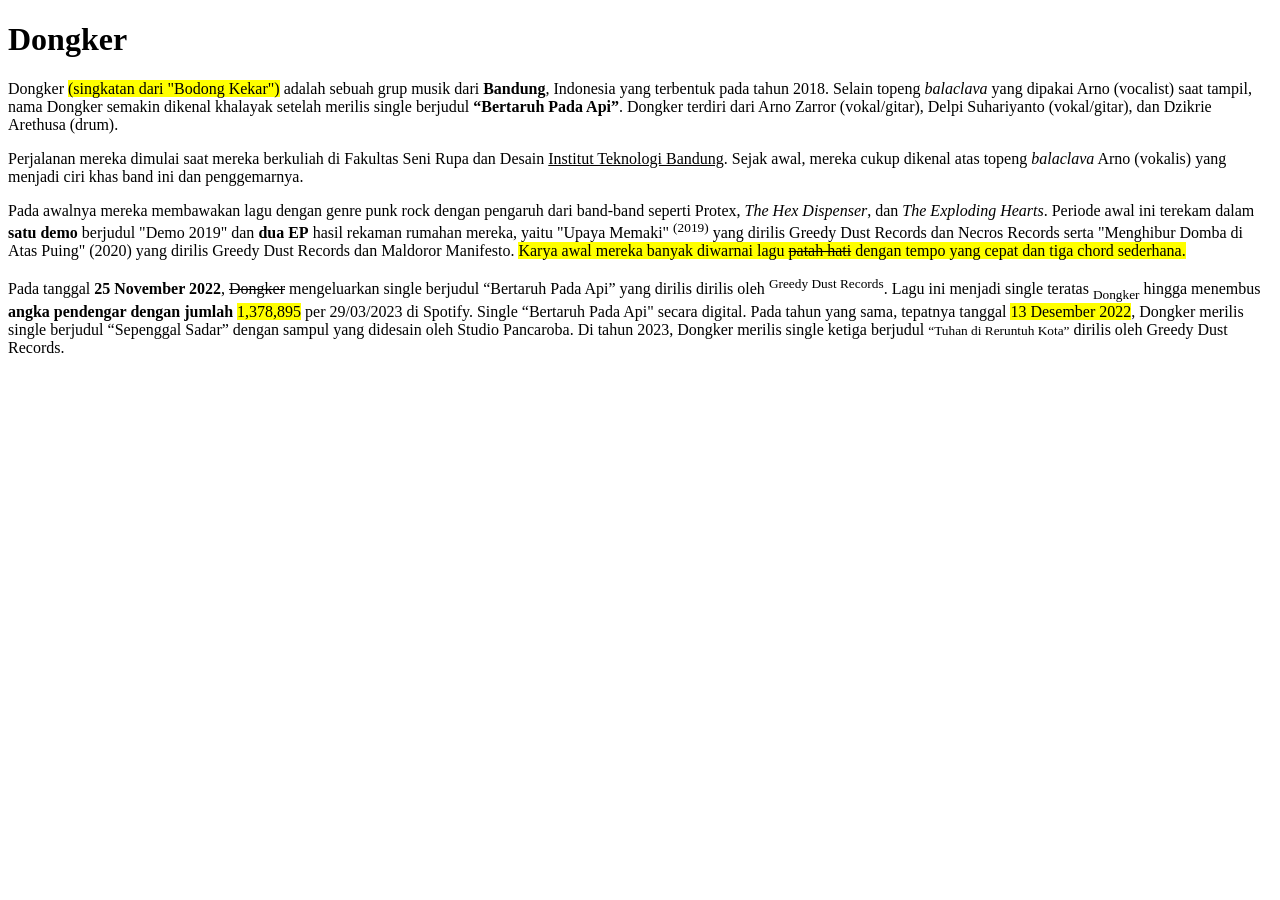
<file: Latihan-1.html>
<!DOCTYPE html>
<html lang="en">
<head>
    <meta charset="UTF-8">
    <meta name="viewport" content="width=device-width, initial-scale=1.0">
    <title>Document</title>
</head>
<body>
    <h1>Dongker</h1>

    <p>Dongker <mark>(singkatan dari "Bodong Kekar")</mark>  adalah sebuah grup musik dari <b>Bandung</b>, Indonesia yang terbentuk pada tahun 2018. Selain topeng <i>balaclava</i> yang dipakai Arno (vocalist) saat tampil, nama Dongker semakin dikenal khalayak setelah merilis single berjudul <strong>“Bertaruh Pada Api”</strong>. Dongker terdiri dari Arno Zarror (vokal/gitar), Delpi Suhariyanto (vokal/gitar), dan Dzikrie Arethusa (drum).</p>

    <p>Perjalanan mereka dimulai saat mereka berkuliah di Fakultas Seni Rupa dan Desain <ins>Institut Teknologi Bandung</ins>. Sejak awal, mereka cukup dikenal atas topeng <i>balaclava</i> Arno (vokalis) yang menjadi ciri khas band ini dan penggemarnya.</p>

    <p>Pada awalnya mereka membawakan lagu dengan genre punk rock dengan pengaruh dari band-band seperti Protex, <i>The Hex Dispenser</i>, dan <i>The Exploding Hearts</i>. Periode awal ini terekam dalam <strong>satu demo</strong> berjudul "Demo 2019" dan <b>dua EP</b> hasil rekaman rumahan mereka, yaitu "Upaya Memaki" <sup>(2019)</sup> yang dirilis Greedy Dust Records dan Necros Records serta "Menghibur Domba di Atas Puing" (2020) yang dirilis Greedy Dust Records dan Maldoror Manifesto. <mark>Karya awal mereka banyak diwarnai lagu <del>patah hati</del> dengan tempo yang cepat dan tiga chord sederhana.</mark></p>

    <p>Pada tanggal <b>25 November 2022</b>, <del>Dongker</del> mengeluarkan single berjudul “Bertaruh Pada Api” yang dirilis dirilis oleh <sup>Greedy Dust Records</sup>. Lagu ini menjadi single teratas <sub>Dongker</sub> hingga menembus <strong>angka pendengar dengan jumlah</strong> <mark>1,378,895</mark> per 29/03/2023 di Spotify. Single “Bertaruh Pada Api" secara digital. Pada tahun yang sama, tepatnya tanggal <mark>13 Desember 2022</mark>, Dongker merilis single berjudul “Sepenggal Sadar” dengan sampul yang didesain oleh Studio Pancaroba. Di tahun 2023, Dongker merilis single ketiga berjudul <small>“Tuhan di Reruntuh Kota”</small> dirilis oleh Greedy Dust Records.</p>
</body>
</html>
</file>
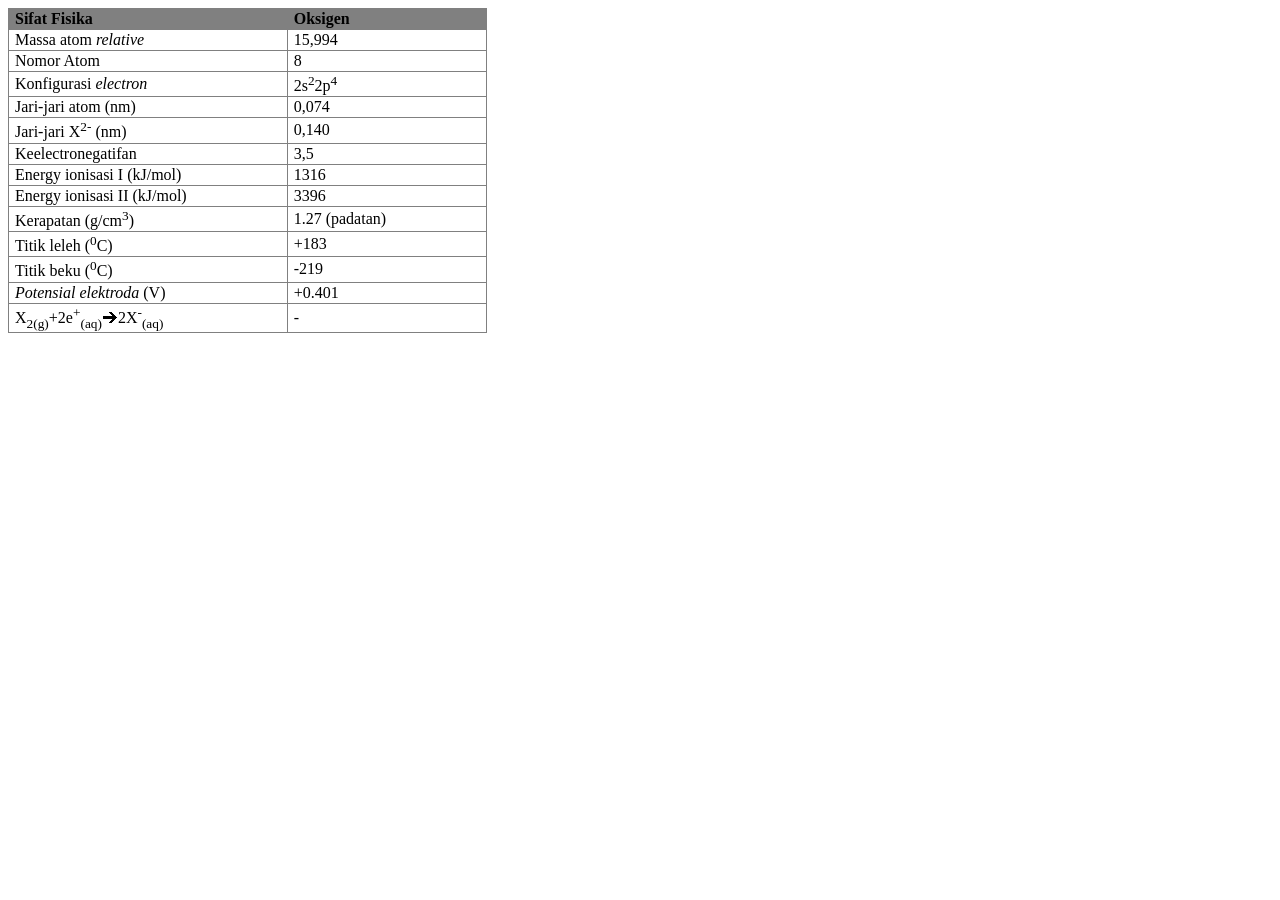
<file: Latihan-3.html>
<!DOCTYPE html>
<html lang="en">
<head>
    <meta charset="UTF-8">
    <meta name="viewport" content="width=device-width, initial-scale=1.0">
    <title>Document</title>
    <style>
        table {
            border-collapse: collapse;
        }

        th {
            background-color: gray;
            text-align: left;
        }

        th, td {
            padding-left: 6px;
            padding-right: 100px;
        }
    </style>
</head>
<body>
    <table border="1px">
        <tr>
            <th>Sifat Fisika</th>
            <th>Oksigen</th>
        </tr>

        <tr>
            <td>Massa atom <i>relative</i></td>
            <td>15,994</td>
        </tr>

        <tr>
            <td>Nomor Atom</td>
            <td>8</td>
        </tr>

        <tr>
            <td>Konfigurasi <i>electron</i></td>
            <td>2s<sup>2</sup>2p<sup>4</sup></td>
        </tr>

        <tr>
            <td>Jari-jari atom (nm)</td>
            <td>0,074</td>
        </tr>

        <tr>
            <td>Jari-jari X<sup>2-</sup> (nm)</td>
            <td>0,140</td>
        </tr>

        <tr>
            <td>Keelectronegatifan</td>
            <td>3,5</td>
        </tr>

        <tr>
            <td>Energy ionisasi I (kJ/mol)</td>
            <td>1316</td>
        </tr>

        <tr>
            <td>Energy ionisasi II (kJ/mol)</td>
            <td>3396</td>
        </tr>

        <tr>
            <td>Kerapatan (g/cm<sup>3</sup>)</td>
            <td>1.27 (padatan)</td>
        </tr>

        <tr>
            <td>Titik leleh (<sup>0</sup>C)</td>
            <td>+183</td>
        </tr>

        <tr>
            <td>Titik beku (<sup>0</sup>C)</td>
            <td>-219</td>
        </tr>

        <tr>
            <td><i>Potensial elektroda</i> (V)</td>
            <td>+0.401</td>
        </tr>

        <tr>
            <td>X<sub>2(g)</sub>+2e<sup>+</sup><sub>(aq)</sub>🡪2X<sup>-</sup><sub>(aq)</sub></td>
            <td>-</td>
        </tr>
    </table>
</body>
</html>
</file>
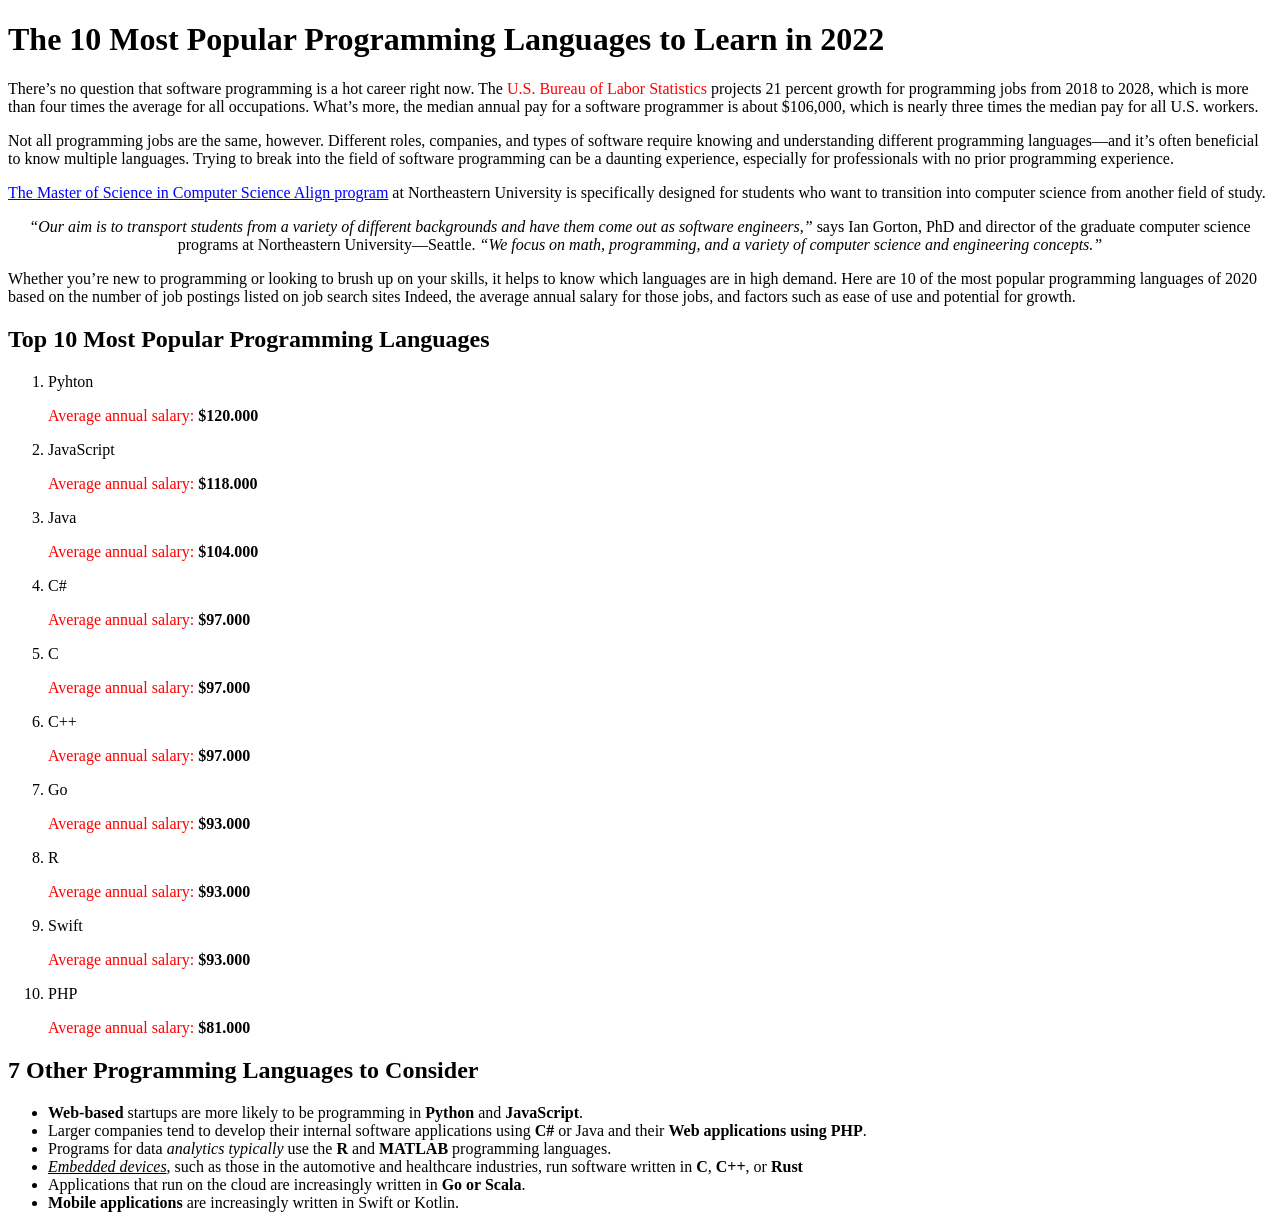
<file: Latihan-4.html>
<!DOCTYPE html>
<html lang="en">
<head>
    <meta charset="UTF-8">
    <meta name="viewport" content="width=device-width, initial-scale=1.0">
    <title>Document</title>
</head>
<body>
    <h1>The 10 Most Popular Programming Languages to Learn in 2022</h1>

    <p>There’s no question that software programming is a hot career right now.
    The <span style="color: red;">U.S. Bureau of Labor Statistics</span> projects 21 percent growth for
    programming jobs from 2018 to 2028, which is more than four times the
    average for all occupations. What’s more, the median annual pay for a
    software programmer is about $106,000, which is nearly three times the
    median pay for all U.S. workers.</p>

    <p>Not all programming jobs are the same, however. Different roles,
    companies, and types of software require knowing and understanding
    different programming languages—and it’s often beneficial to know
    multiple languages. Trying to break into the field of software programming
    can be a daunting experience, especially for professionals with no prior
    programming experience.</p>

    <p><span style="color: blue;"><u>The Master of Science in Computer Science Align program</u></span> at Northeastern
    University is specifically designed for students who want to transition into
    computer science from another field of study.
    </p>

    <p style="text-align: center;"><i>“Our aim is to transport students from a variety of different backgrounds
    and have them come out as software engineers,”</i> says Ian Gorton, PhD and
    director of the graduate computer science programs at Northeastern
    University—Seattle. <i>“We focus on math, programming, and a variety of
    computer science and engineering concepts.”</i>
    </p>

    <p>Whether you’re new to programming or looking to brush up on your skills,
    it helps to know which languages are in high demand. Here are 10 of the
    most popular programming languages of 2020 based on the number of job
    postings listed on job search sites Indeed, the average annual salary for
    those jobs, and factors such as ease of use and potential for growth.</p>

    <h2>Top 10 Most Popular Programming Languages</h2>
    <ol>
        <li>Pyhton</li>
        <p><span style="color: red;">Average annual salary:</span> <b>$120.000</b></p>
        <li>JavaScript</li>
        <p><span style="color: red;">Average annual salary:</span> <b>$118.000</b></p>
        <li>Java</li>
        <p><span style="color: red;">Average annual salary:</span> <b>$104.000</b></p>
        <li>C#</li>
        <p><span style="color: red;">Average annual salary:</span> <b>$97.000</b></p>
        <li>C</li>
        <p><span style="color: red;">Average annual salary:</span> <b>$97.000</b></p>
        <li>C++</li>
        <p><span style="color: red;">Average annual salary:</span> <b>$97.000</b></p>
        <li>Go</li>
        <p><span style="color: red;">Average annual salary:</span> <b>$93.000</b></p>
        <li>R</li>
        <p><span style="color: red;">Average annual salary:</span> <b>$93.000</b></p>
        <li>Swift</li>
        <p><span style="color: red;">Average annual salary:</span> <b>$93.000</b></p>
        <li>PHP</li>
        <p><span style="color: red;">Average annual salary:</span> <b>$81.000</b></p>
    </ol>

    <h2>7 Other Programming Languages to Consider</h2>
    <ul>
        <li><b>Web-based</b> startups are more likely to be programming in <b>Python</b> and <b>JavaScript</b>.</li>
        <li>Larger companies tend to develop their internal software applications using <b>C#</b> or Java and their <b>Web applications using PHP</b>.</li>
        <li>Programs for data <i>analytics typically</i> use the <b>R</b> and <b>MATLAB</b> programming languages.</li>
        <li><i><u>Embedded devices</u></i>, such as those in the automotive and healthcare industries, run software written in <b>C</b>, <b>C++</b>, or <b>Rust</b></li>
        <li>Applications that run on the cloud are increasingly written in <b>Go or Scala</b>.</li>
        <li><b>Mobile applications</b> are increasingly written in Swift or Kotlin.</li>
    </ul>

</body>
</html>
</file>
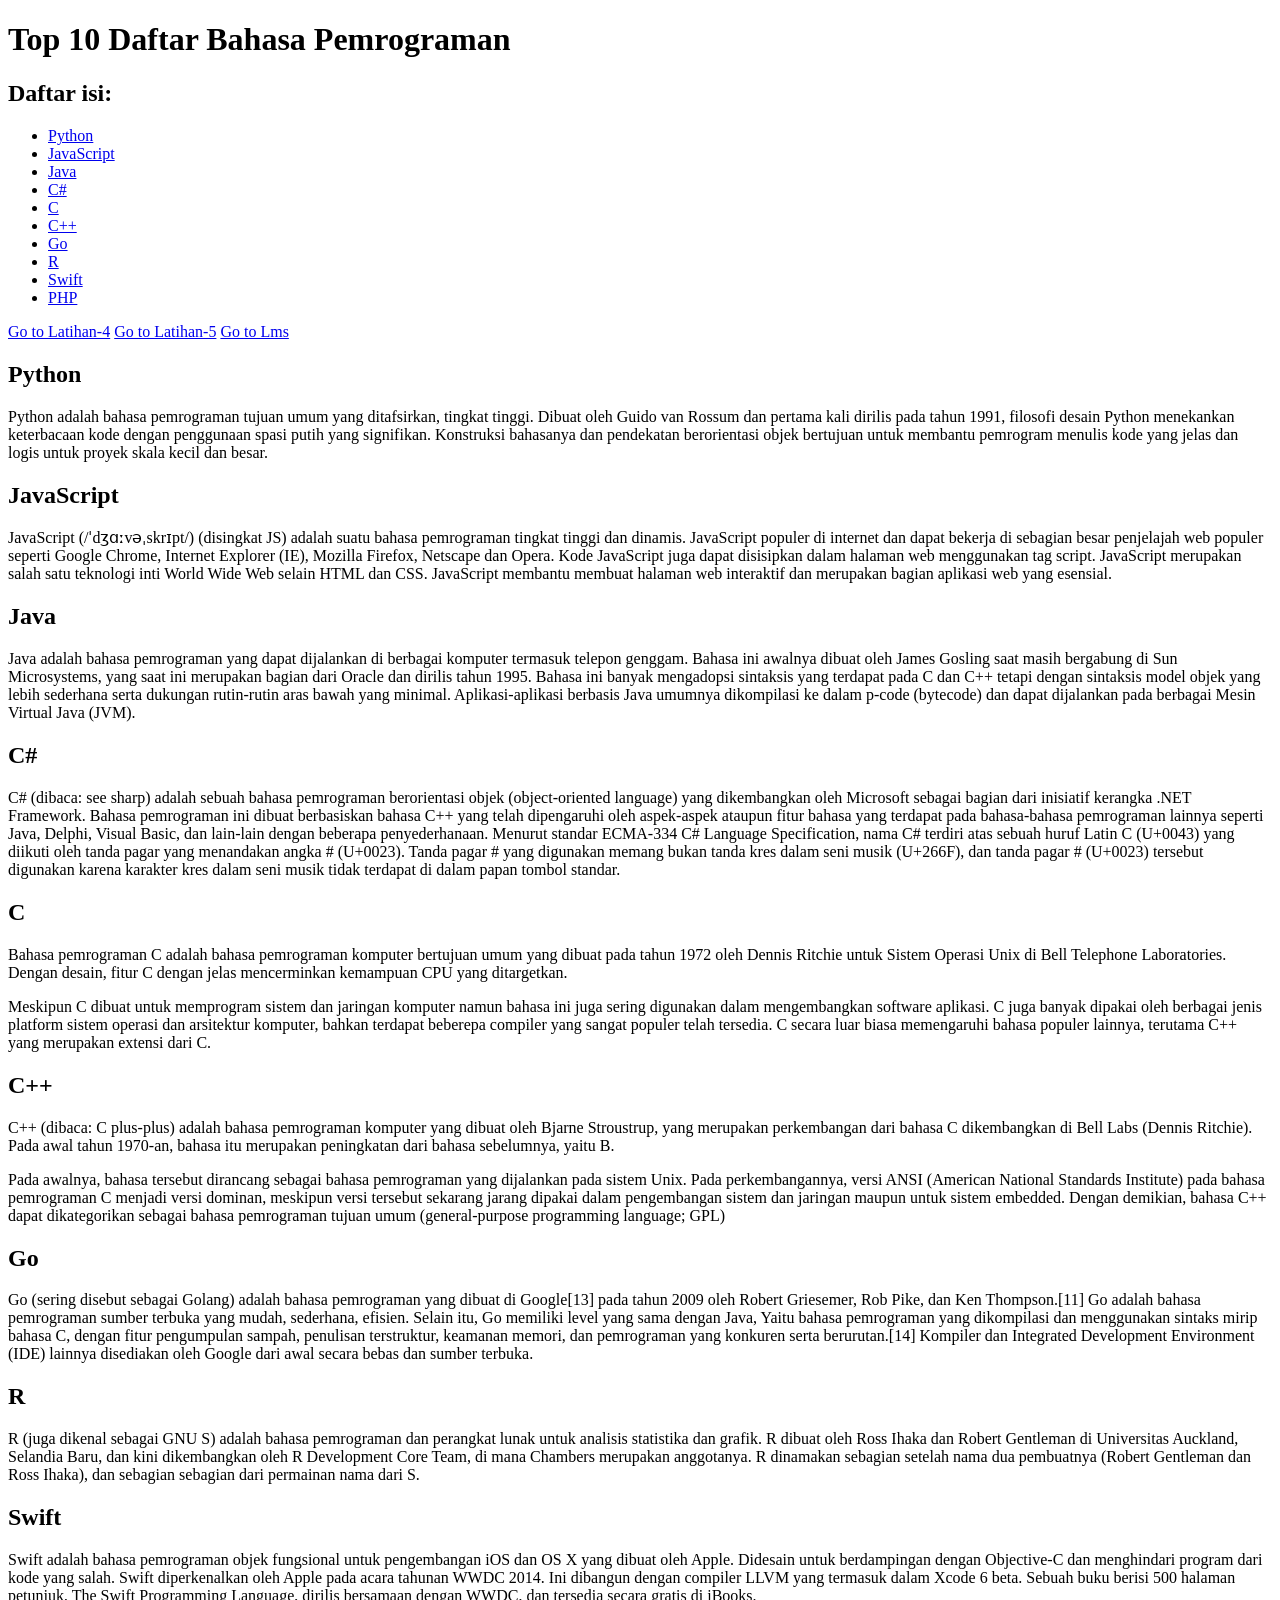
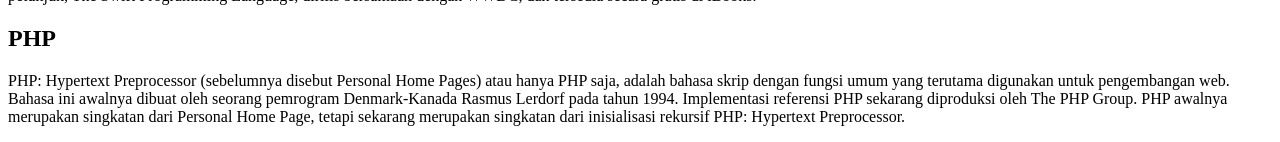
<file: Latihan-6.html>
<!DOCTYPE html>
<html lang="en">
<head>
    <meta charset="UTF-8">
    <meta name="viewport" content="width=device-width, initial-scale=1.0">
    <title>Document</title>
</head>
<body>
    <h1>Top 10 Daftar Bahasa Pemrograman</h1>
    <h2>Daftar isi:</h2>

    <ul>
        <li><a href="#Python">Python</a></li>
        <li><a href="#JavaScript">JavaScript</a></li>
        <li><a href="#Java">Java</a></li>
        <li><a href="#C#">C#</a></li>
        <li><a href="#C">C</a></li>
        <li><a href="#C++">C++</a></li>
        <li><a href="#Go">Go</a></li>
        <li><a href="#R">R</a></li>
        <li><a href="#Swift">Swift</a></li>
        <li><a href="#PHP">PHP</a></li>
    </ul>

    <a href="Latihan-4.html" target="_self">Go to Latihan-4</a>
    <a href="Latihan-5.html" target="_blank">Go to Latihan-5</a>
    <a href="https://lms.ibik.ac.id/" target="_parent">Go to Lms</a>


    <div id="Pyhton">
        <h2>Python</h2>
        <p>Python adalah bahasa pemrograman tujuan umum yang ditafsirkan, tingkat tinggi. Dibuat oleh Guido van Rossum dan pertama kali dirilis pada tahun 1991, filosofi desain Python menekankan keterbacaan kode dengan penggunaan spasi putih yang signifikan. Konstruksi bahasanya dan pendekatan berorientasi objek bertujuan untuk membantu pemrogram menulis kode yang jelas dan logis untuk proyek skala kecil dan besar.</p>
    </div>

    <div id="JavaScript">
        <h2>JavaScript</h2>
        <p>JavaScript (/ˈdʒɑːvəˌskrɪpt/) (disingkat JS) adalah suatu bahasa pemrograman tingkat tinggi dan dinamis. JavaScript populer di internet dan dapat bekerja di sebagian besar penjelajah web populer seperti Google Chrome, Internet Explorer (IE), Mozilla Firefox, Netscape dan Opera. Kode JavaScript juga dapat disisipkan dalam halaman web menggunakan tag script. JavaScript merupakan salah satu teknologi inti World Wide Web selain HTML dan CSS. JavaScript membantu membuat halaman web interaktif dan merupakan bagian aplikasi web yang esensial.</p>
    </div>

    <div id="Java">
        <h2>Java</h2>
        <p>Java adalah bahasa pemrograman yang dapat dijalankan di berbagai komputer termasuk telepon genggam. Bahasa ini awalnya dibuat oleh James Gosling saat masih bergabung di Sun Microsystems, yang saat ini merupakan bagian dari Oracle dan dirilis tahun 1995. Bahasa ini banyak mengadopsi sintaksis yang terdapat pada C dan C++ tetapi dengan sintaksis model objek yang lebih sederhana serta dukungan rutin-rutin aras bawah yang minimal. Aplikasi-aplikasi berbasis Java umumnya dikompilasi ke dalam p-code (bytecode) dan dapat dijalankan pada berbagai Mesin Virtual Java (JVM).</p>
    </div>

    <div id="C#">
        <h2>C#</h2>
        <p>C# (dibaca: see sharp) adalah sebuah bahasa pemrograman berorientasi objek (object-oriented language) yang dikembangkan oleh Microsoft sebagai bagian dari inisiatif kerangka .NET Framework. Bahasa pemrograman ini dibuat berbasiskan bahasa C++ yang telah dipengaruhi oleh aspek-aspek ataupun fitur bahasa yang terdapat pada bahasa-bahasa pemrograman lainnya seperti Java, Delphi, Visual Basic, dan lain-lain dengan beberapa penyederhanaan. Menurut standar ECMA-334 C# Language Specification, nama C# terdiri atas sebuah huruf Latin C (U+0043) yang diikuti oleh tanda pagar yang menandakan angka # (U+0023). Tanda pagar # yang digunakan memang bukan tanda kres dalam seni musik (U+266F), dan tanda pagar # (U+0023) tersebut digunakan karena karakter kres dalam seni musik tidak terdapat di dalam papan tombol standar.</p>
    </div>

    <div id="C">
        <h2>C</h2>
        <p>Bahasa pemrograman C adalah bahasa pemrograman komputer bertujuan umum yang dibuat pada tahun 1972 oleh Dennis Ritchie untuk Sistem Operasi Unix di Bell Telephone Laboratories. Dengan desain, fitur C dengan jelas mencerminkan kemampuan CPU yang ditargetkan.</p>
        <p>Meskipun C dibuat untuk memprogram sistem dan jaringan komputer namun bahasa ini juga sering digunakan dalam mengembangkan software aplikasi. C juga banyak dipakai oleh berbagai jenis platform sistem operasi dan arsitektur komputer, bahkan terdapat beberepa compiler yang sangat populer telah tersedia. C secara luar biasa memengaruhi bahasa populer lainnya, terutama C++ yang merupakan extensi dari C.</p>
    </div>

    <div id="C++">
        <h2>C++</h2>
        <p>C++ (dibaca: C plus-plus) adalah bahasa pemrograman komputer yang dibuat oleh Bjarne Stroustrup, yang merupakan perkembangan dari bahasa C dikembangkan di Bell Labs (Dennis Ritchie). Pada awal tahun 1970-an, bahasa itu merupakan peningkatan dari bahasa sebelumnya, yaitu B.</p>
        <p>Pada awalnya, bahasa tersebut dirancang sebagai bahasa pemrograman yang dijalankan pada sistem Unix. Pada perkembangannya, versi ANSI (American National Standards Institute) pada bahasa pemrograman C menjadi versi dominan, meskipun versi tersebut sekarang jarang dipakai dalam pengembangan sistem dan jaringan maupun untuk sistem embedded. Dengan demikian, bahasa C++ dapat dikategorikan sebagai bahasa pemrograman tujuan umum (general-purpose programming language; GPL)</p>
    </div>

    <div id="Go">
        <h2>Go</h2>
        <p>Go (sering disebut sebagai Golang) adalah bahasa pemrograman yang dibuat di Google[13] pada tahun 2009 oleh Robert Griesemer, Rob Pike, dan Ken Thompson.[11] Go adalah bahasa pemrograman sumber terbuka yang mudah, sederhana, efisien. Selain itu, Go memiliki level yang sama dengan Java, Yaitu bahasa pemrograman yang dikompilasi dan menggunakan sintaks mirip bahasa C, dengan fitur pengumpulan sampah, penulisan terstruktur, keamanan memori, dan pemrograman yang konkuren serta berurutan.[14] Kompiler dan Integrated Development Environment (IDE) lainnya disediakan oleh Google dari awal secara bebas dan sumber terbuka.</p>
    </div>

    <div id="R">
        <h2>R</h2>
        <p>R (juga dikenal sebagai GNU S) adalah bahasa pemrograman dan perangkat lunak untuk analisis statistika dan grafik. R dibuat oleh Ross Ihaka dan Robert Gentleman di Universitas Auckland, Selandia Baru, dan kini dikembangkan oleh R Development Core Team, di mana Chambers merupakan anggotanya. R dinamakan sebagian setelah nama dua pembuatnya (Robert Gentleman dan Ross Ihaka), dan sebagian sebagian dari permainan nama dari S.</p>
    </div>

    <div id="Swift">
        <h2>Swift</h2>
        <p>Swift adalah bahasa pemrograman objek fungsional untuk pengembangan iOS dan OS X yang dibuat oleh Apple. Didesain untuk berdampingan dengan Objective-C dan menghindari program dari kode yang salah. Swift diperkenalkan oleh Apple pada acara tahunan WWDC 2014. Ini dibangun dengan compiler LLVM yang termasuk dalam Xcode 6 beta. Sebuah buku berisi 500 halaman petunjuk, The Swift Programming Language, dirilis bersamaan dengan WWDC, dan tersedia secara gratis di iBooks.</p>
    </div>

    <div id="PHP">
        <h2>PHP</h2>
        <p>PHP: Hypertext Preprocessor (sebelumnya disebut Personal Home Pages) atau hanya PHP saja, adalah bahasa skrip dengan fungsi umum yang terutama digunakan untuk pengembangan web. Bahasa ini awalnya dibuat oleh seorang pemrogram Denmark-Kanada Rasmus Lerdorf pada tahun 1994. Implementasi referensi PHP sekarang diproduksi oleh The PHP Group. PHP awalnya merupakan singkatan dari Personal Home Page, tetapi sekarang merupakan singkatan dari inisialisasi rekursif PHP: Hypertext Preprocessor.</p>
    </div>
</body>
</html>
</file>
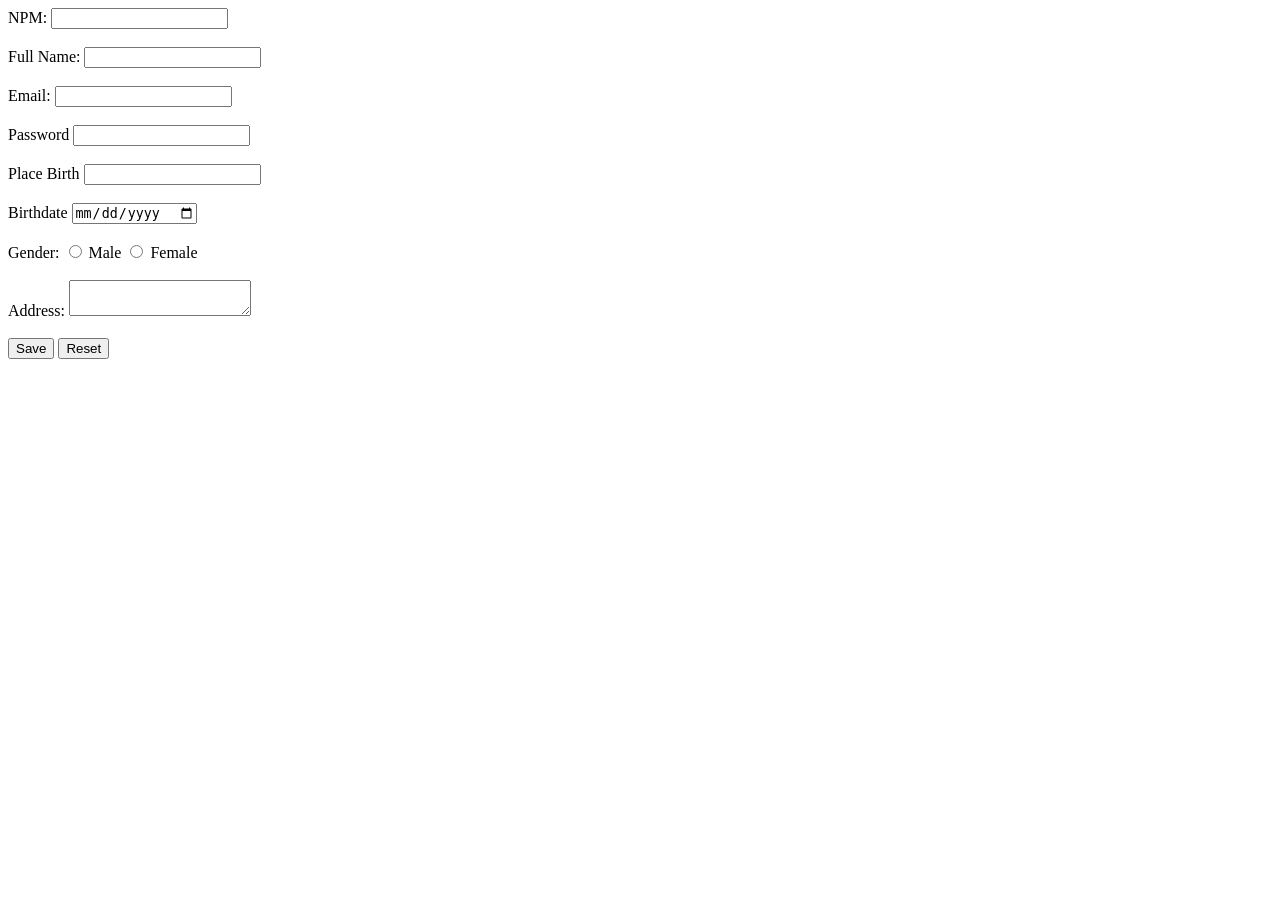
<file: Latihan-7.html>
<!DOCTYPE html>
<html lang="en">
<head>
    <meta charset="UTF-8">
    <meta name="viewport" content="width=device-width, initial-scale=1.0">
    <title>Document</title>
</head>
<body>
    <form>
        <label for="npm">NPM: </label>
        <input type="text" id="npm" name="npm"> <br> <br>
        <label for="fname">Full Name: </label>
        <input type="text" id="fname" name="fname"> <br> <br>
        <label for="email">Email: </label>
        <input type="email" id="email" name="email"> <br> <br>
        <label for="pass">Password</label>
        <input type="password" id="pass" name="pass"> <br> <br>
        <label for="pbirth">Place Birth</label>
        <input type="text" id="pbirth" name="pbirth"> <br> <br>
        <label for="bdate">Birthdate</label>
        <input type="date" id="bdate" name="bdate"> <br> <br>
        <label for="gender">Gender:</label>
        <input type="radio" id="male" name="gender" value="Male">
        <label for="male">Male</label>
        <input type="radio" id="female" name="gender" value="Female">
        <label for="female">Female</label> <br> <br>
        <label for="address">Address: </label>
        <textarea name="address" id="address"></textarea> <br> <br>

        <button type="submit">Save</button>
        <button type="reset">Reset</button>

    </form>
</body>
</html>
</file>
